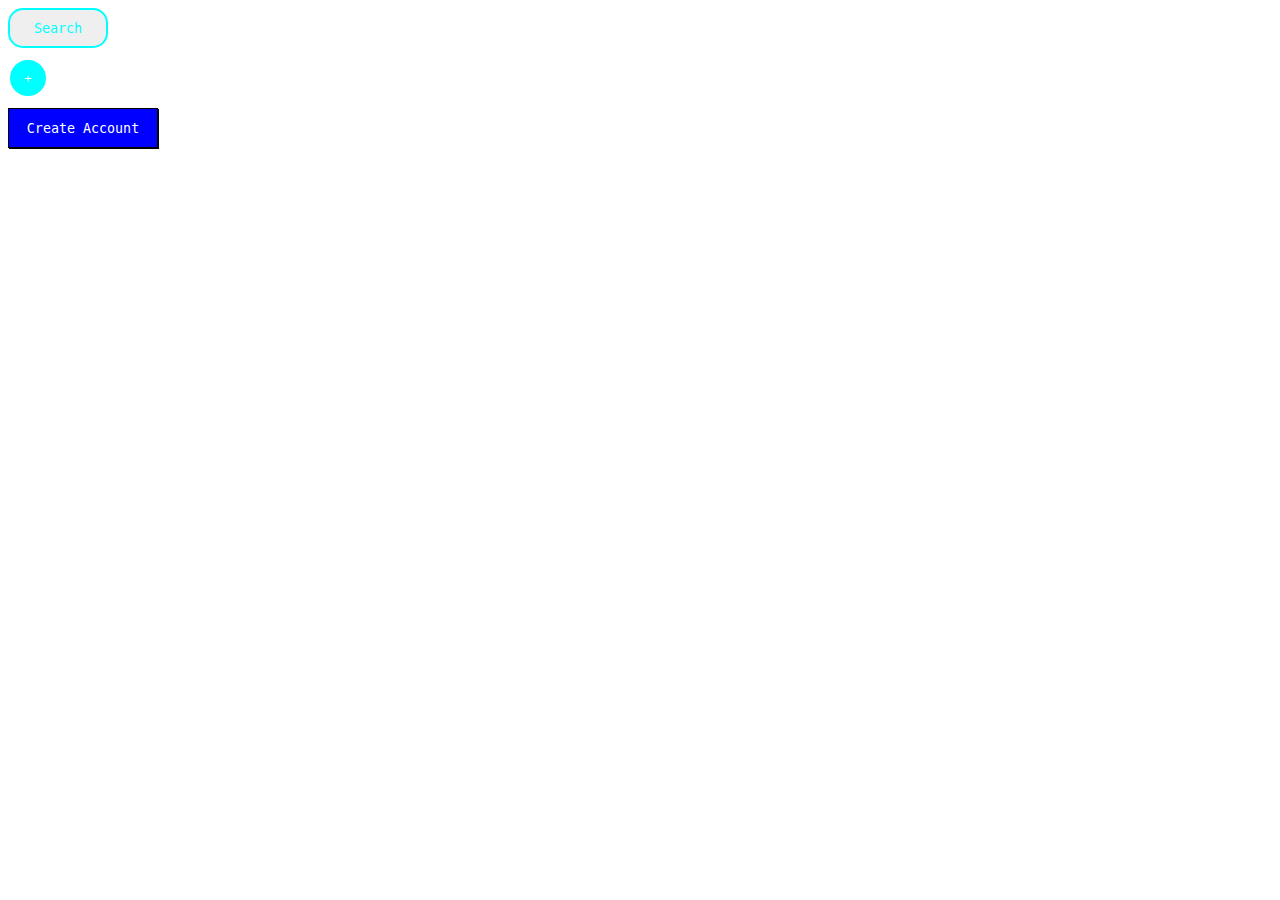
<file: assignments/week1/buttonUp/index.html>
<!DOCTYPE html>
<html lang="en">
<head>
    <meta charset="UTF-8">
    <meta http-equiv="X-UA-Compatible" content="IE=edge">
    <meta name="viewport" content="width=device-width, initial-scale=1.0">
    <link rel="stylesheet" href="buttonup.css">
    <title>Button Styling</title>
</head>
<body>
    <button class="search">Search</button>
    <button class="plus">+</button>
    <button class="account">Create Account</button>
</body>
</html>
</file>
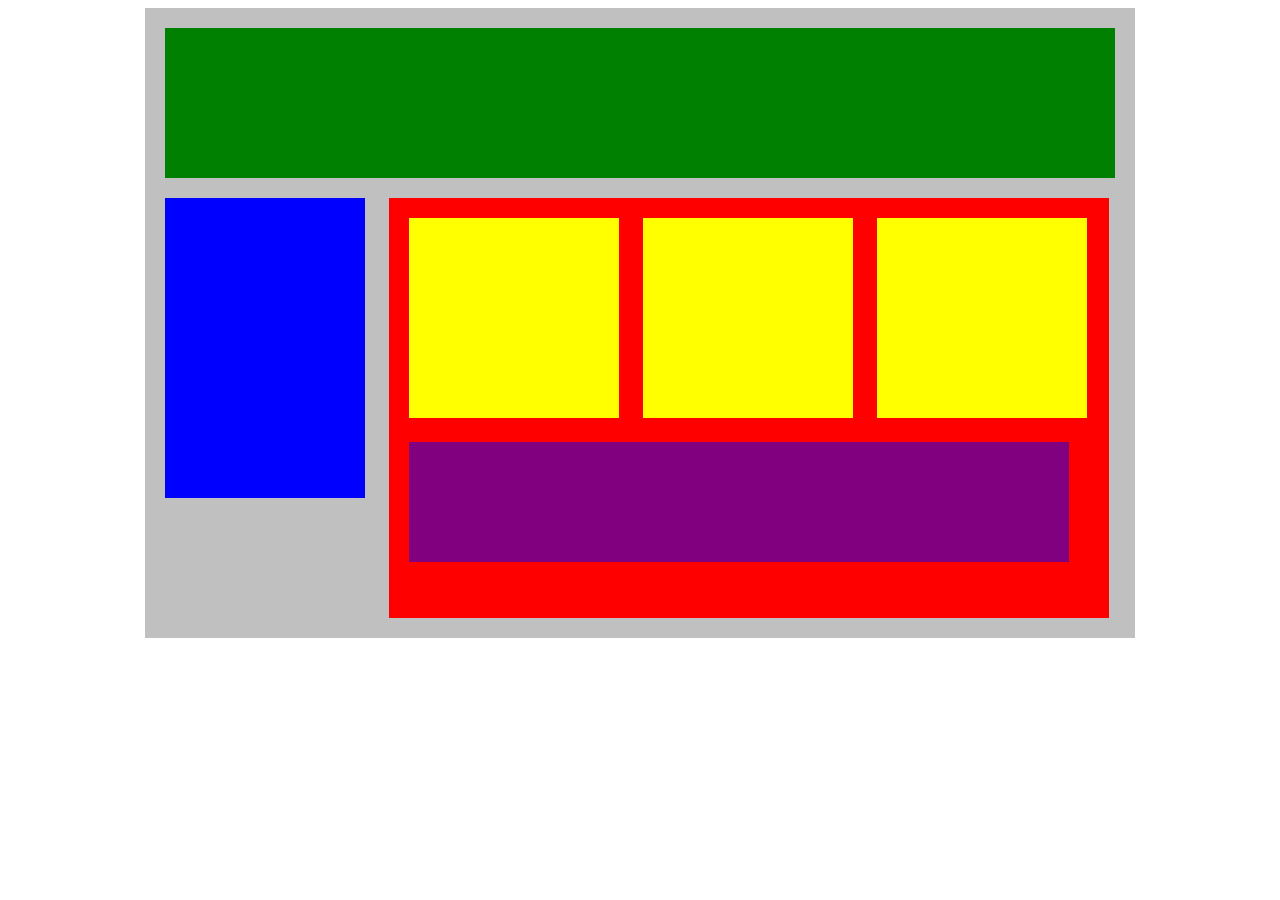
<file: assignments/week1/plottingOurBlocks/index.html>
<!DOCTYPE html>
<html lang="en">
<head>
    <title>Position Practice</title>
    <link rel="stylesheet" type="text/css" href="style.css">
</head>
<body>
    <div class="container">
        <div class="top-nav"></div>
        <div class="side-nav"></div>
        <div class="main">
            <div class="sub-content"></div>
            <div class="sub-content"></div>
            <div class="sub-content"></div>
            <div id="advertisement"></div>
        </div>
    </div>
</body>
</html>
</file>
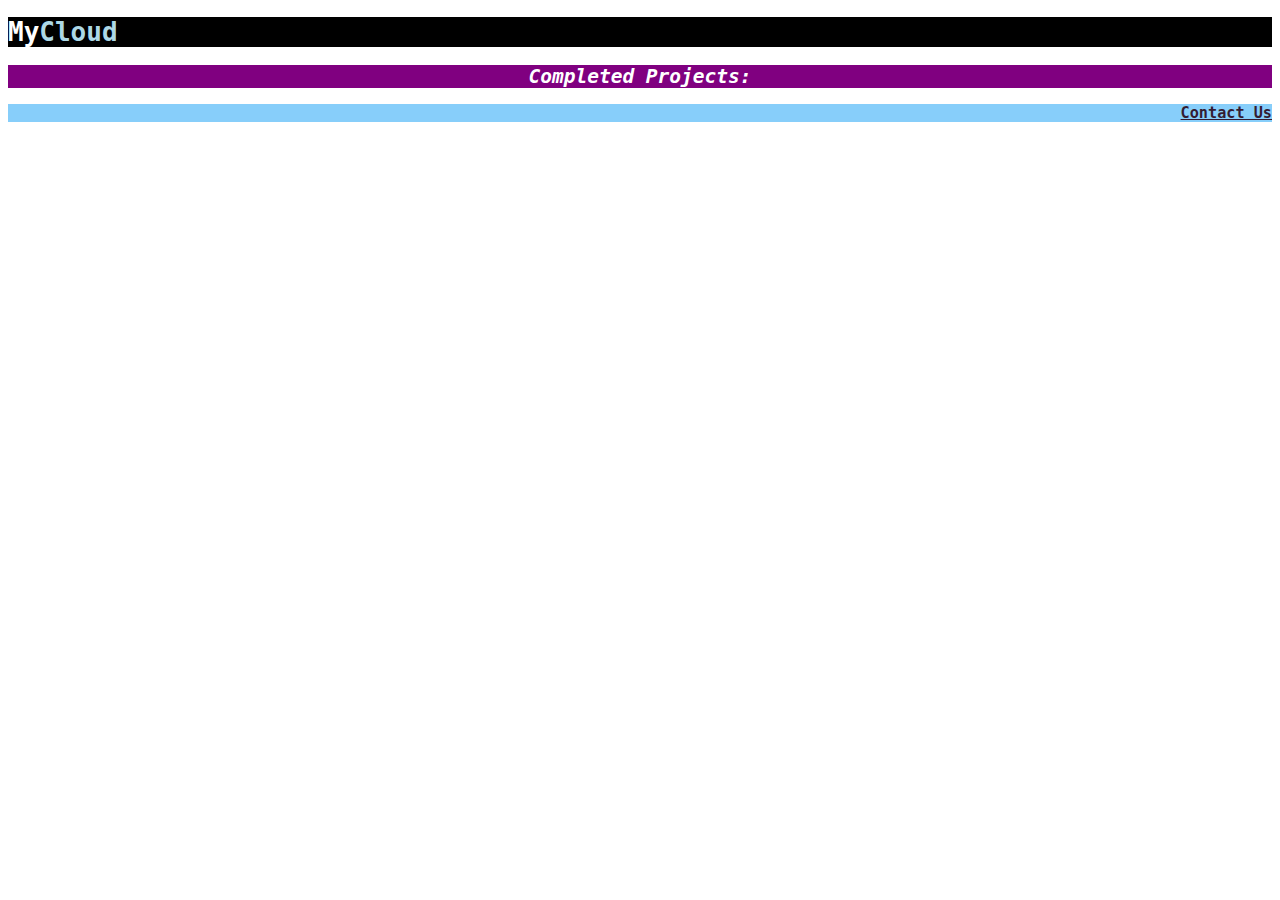
<file: assignments/week1/styling/index.html>
<!DOCTYPE html>
<html lang="en">
    <head>
        <meta charset="UTF-8">
        <meta http-equiv="X-UA-Compatible" content="IE=edge">
        <meta name="viewport" content="width=device-width, initial-scale=1.0">
        <link rel="stylesheet" href="styling.css">
        <title>Styling</title>
    </head>
    <body>
        <h1>My<span class="cloud">Cloud</span></h1>
        <h2>Completed Projects:</h2>
        <h3>Contact Us</h3>
    </body>
</html>
</file>
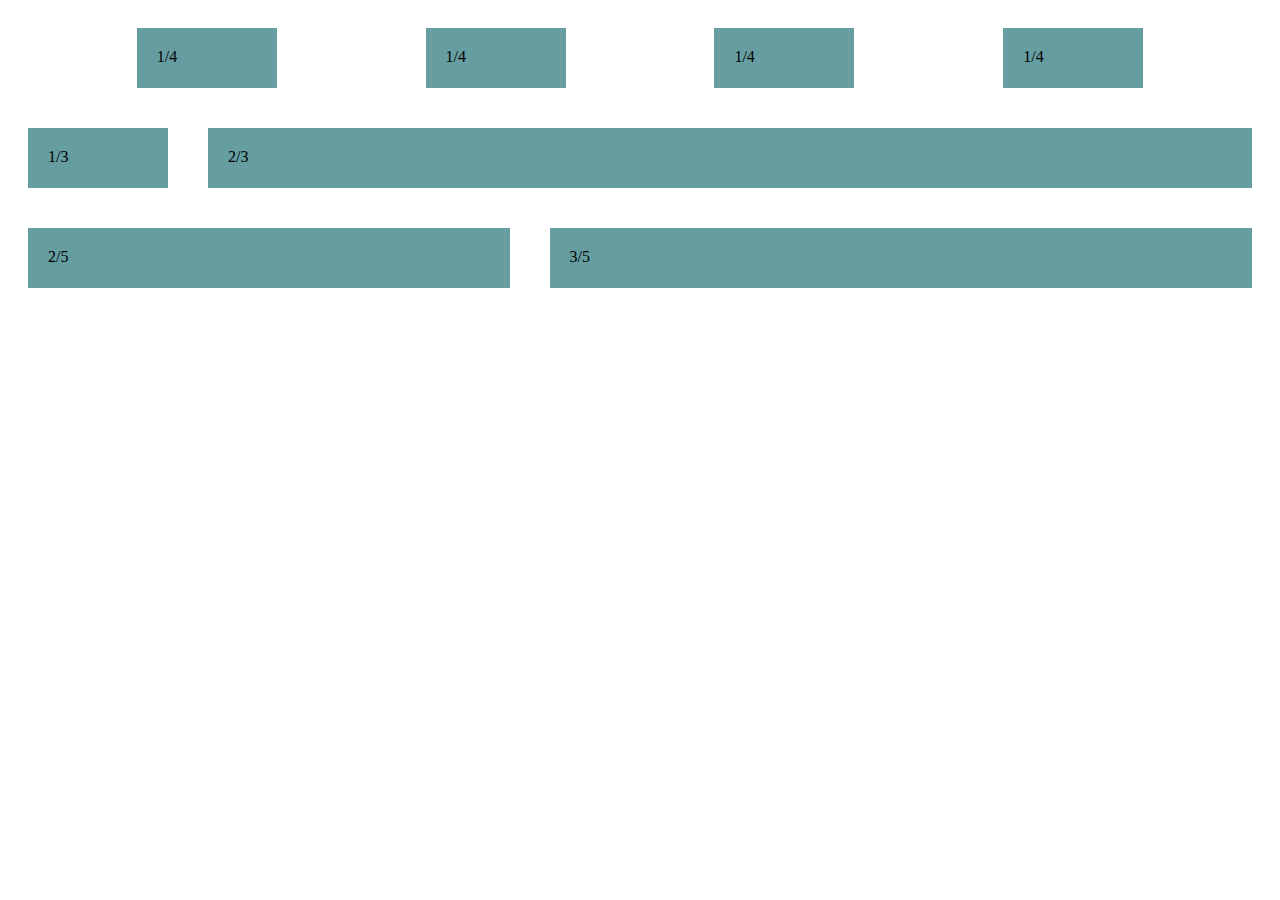
<file: assignments/week2/flexibleColumns/index.html>
<!DOCTYPE html>
<html lang="en">
<head>
    <meta charset="UTF-8">
    <meta http-equiv="X-UA-Compatible" content="IE=edge">
    <meta name="viewport" content="width=device-width, initial-scale=1.0">
    <title>Flexible Columns</title>
    <link rel="stylesheet" href="style.css">
</head>
<body>
    <div class="row">
        <div class="col">1/4</div>
        <div class="col">1/4</div>
        <div class="col">1/4</div>
        <div class="col">1/4</div>
    </div>
    <div class="row">
        <div class="col">1/3</div> 
        <div class="col-2">2/3</div>
    </div>
    <div class="row">
        <div class="col-2">2/5</div>
        <div class="col-3">3/5</div>
    </div>
</body>
</html>
</file>
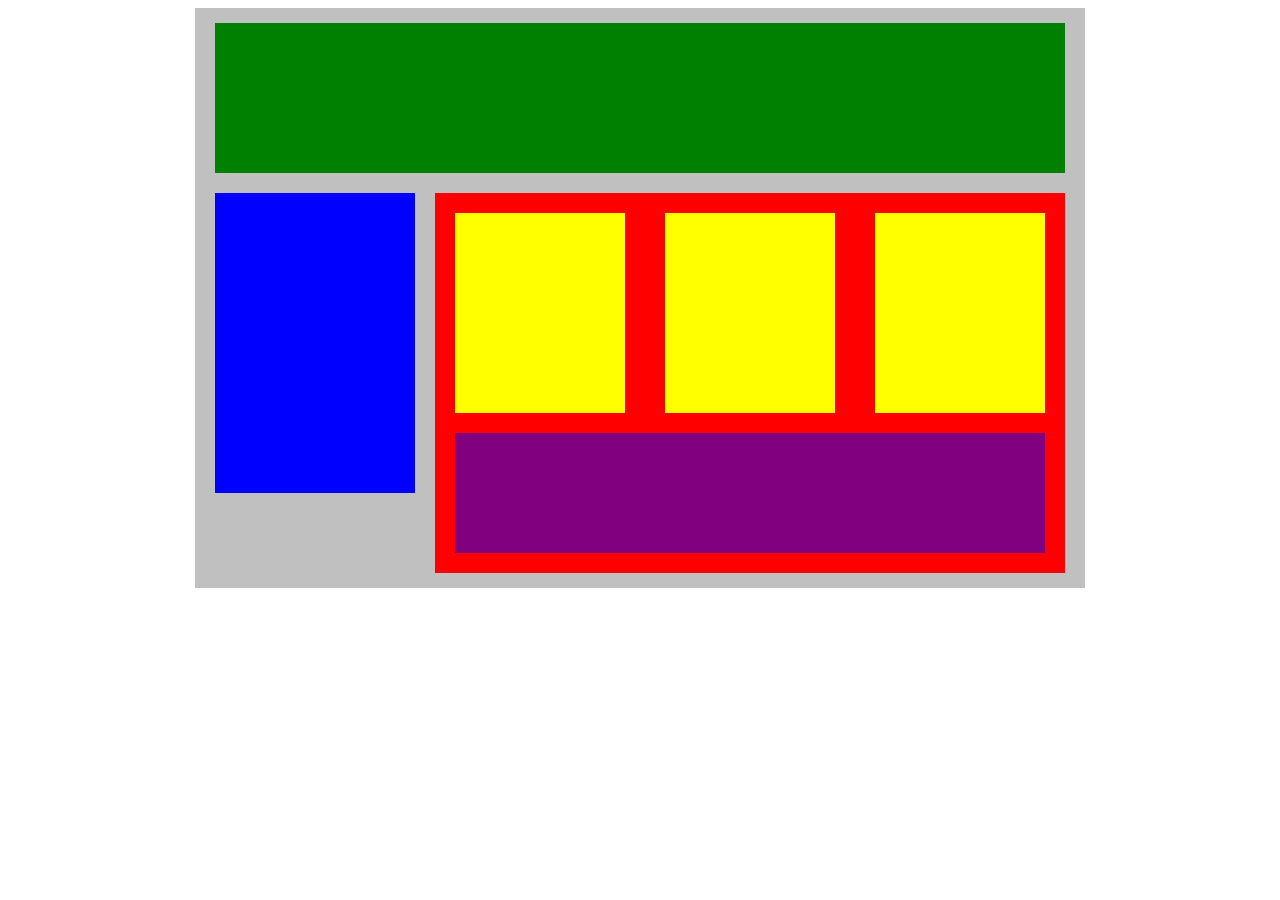
<file: assignments/week2/flexOurBlocks/index.html>
<!DOCTYPE html>
<html lang="en">
<head>
    <title>Position Practice</title>
    <link rel="stylesheet" type="text/css" href="style.css">
</head>
<body>
    <div class="container">
        <div class="top-nav"></div>
        <div class="row">
            <div class="side-nav"></div>
            <div class="main">
                <div class="row">
                    <div class="sub-content"></div>
                    <div class="sub-content"></div>
                    <div class="sub-content"></div>
                </div>
                <div id="advertisement"></div>
            </div>
        </div>
    </div>
</body>
</html>
</file>
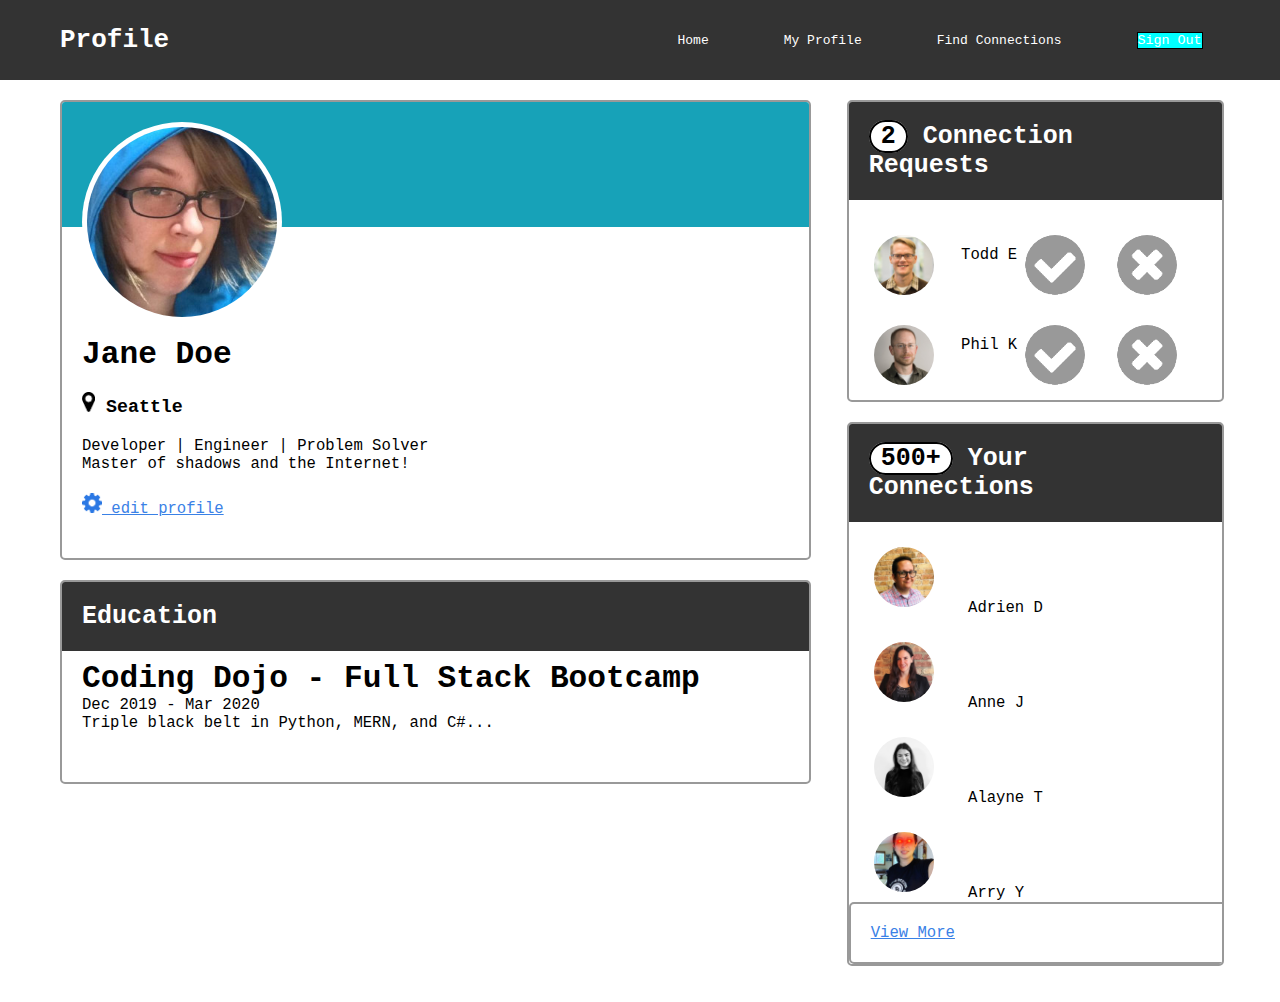
<file: assignments/week2/profilePage/index.html>
<!DOCTYPE html>
<html lang="en">
<head>
    <meta charset="UTF-8">
    <meta http-equiv="X-UA-Compatible" content="IE=edge">
    <meta name="viewport" content="width=device-width, initial-scale=1.0">
    <link rel="stylesheet" href="./style.css">
    <title>Document</title>
</head>
<body>
    <div class="top">
        <div class="navbar">
            <h1 class="title">Profile</h1>
            <ul class="items">
                <li><a href="#">Home</a></li>
                <li><a href="#">My Profile</a></li>
                <li><a href="#">Find Connections</a></li>
                <li><button class="button">Sign Out</button></li>
            </ul>
        </div>
    </div>
    <div class="container">
        <!-- left column -->
        <div class="row">
            <div class="col-2">
                <div class="user-card">
                    <div class="card-header">
                        <img src="./imgs/jane-m.jpg" alt="jane-avatar" class="jane">
                    </div>
                    <div class="card-body">
                        <h1>Jane Doe</h1>
                        <h3>
                            <img src="./imgs/map-marker.png" alt="pin" class="icon-s"> 
                            Seattle
                        </h3>
                        <p>Developer | Engineer | Problem Solver<br>
                        Master of shadows and the Internet!</p>
                        <p>
                            <a href="#">
                                <img src="./imgs/gear.png" alt="gear" class="icon-s"> 
                                edit profile
                            </a>
                        </p>
                    </div>
                </div>
                <div class="info">
                    <div class="info-header">
                        Education
                    </div>
                    <div class="info-body">
                        <h1>Coding Dojo - Full Stack Bootcamp</h1>
                        <p>Dec 2019 - Mar 2020</p>
                        <p>Triple black belt in Python, MERN, and C#...</p>
                    </div>
                </div>
            </div>
            <!-- right column -->
            <div class="col">
                <div class="card">
                    <div class="header">
                        <span class="connections">2</span>
                        Connection Requests
                    </div>
                    <div class="body">
                        <div class="username1">
                            <img src="./imgs/todd-s.jpg" alt="todd-avatar" class="todd">
                            Todd E
                            <img src="./imgs/accept-circle.png" alt="accept" class="icon-s2">
                            <img src="./imgs/close-circle.png" alt="close" class="icon-s2">
                        </div>
                        <div class="username2">
                            <img src="./imgs/phil-s.jpg" alt="phil-avatar" class="phil">
                            Phil K
                            <img src="./imgs/accept-circle.png" alt="accept" class="icon-s2">
                            <img src="./imgs/close-circle.png" alt="close" class="icon-s2">
                        </div>
                    </div>
                </div>
                <div class="card2">
                    <div class="header2">
                        <span class="connections">500+</span>
                        Your Connections
                    </div>
                    <div class="body2">
                        <div class="username3">
                            <img src="./imgs/adrien-s.jpg" alt="adrien-avatar" class="adrien">
                            Adrien D
                        </div>
                        <div class="username4">
                            <img src="./imgs/anne-s.jpg" alt="anne-avatar" class="anne">
                            Anne J
                        </div>
                        <div class="username5">
                            <img src="./imgs/alayne-s.jpg" alt="alayne-avatar" class="alayne">
                            Alayne T
                        </div>
                        <div class="username6">
                            <img src="./imgs/arry-s.jpg" alt="arry-avatar" class="arry">
                            Arry Y
                        </div>
                        <div class="footer">
                            <a href="#">View More</a>
                        </div>
                    </div>
                </div>
            </div>
        </div>
    </div>
</body>
</body>
</html>
</file>
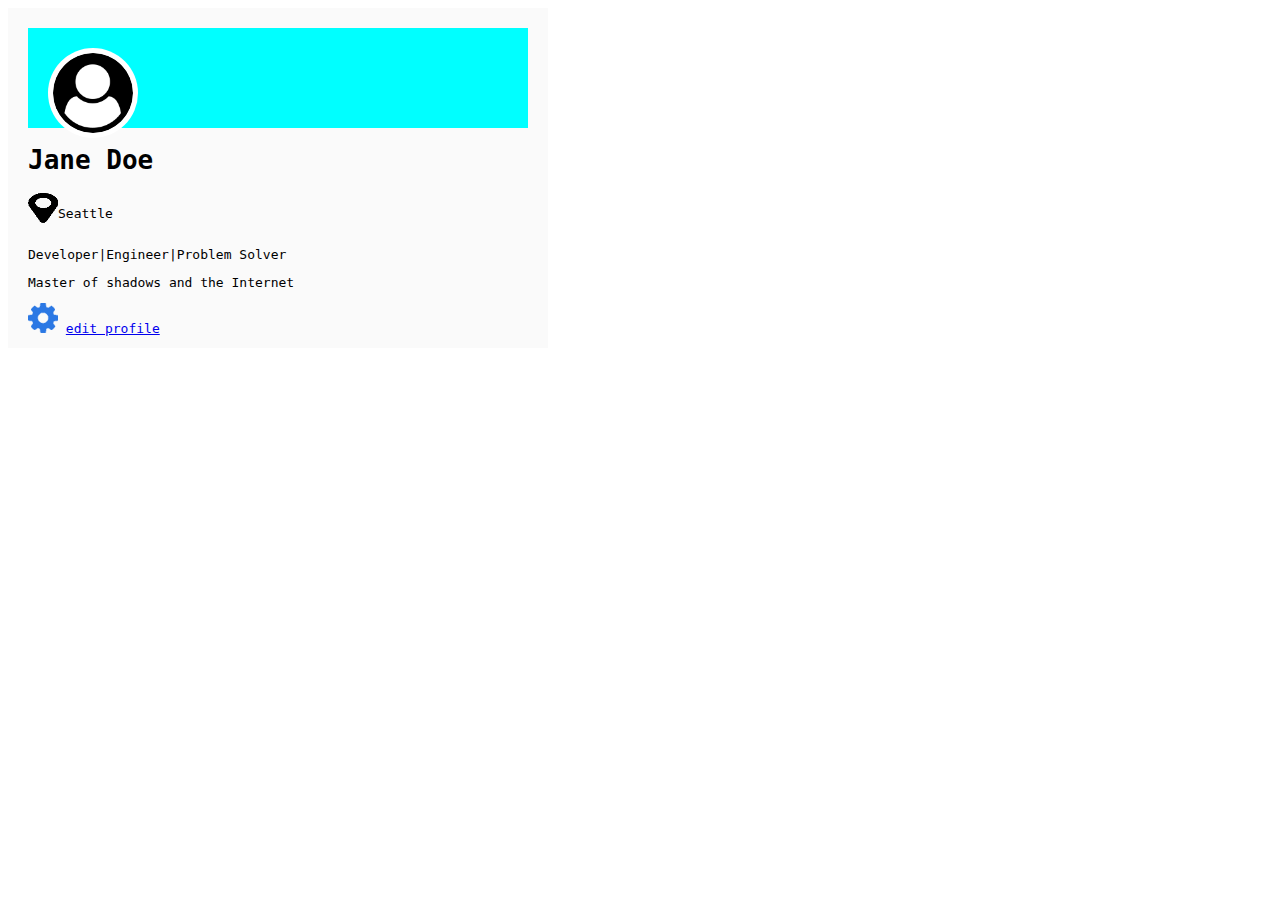
<file: assignments/week2/userCard/index.html>
<!DOCTYPE html>
<html lang="en">
<head>
    <meta charset="UTF-8">
    <meta http-equiv="X-UA-Compatible" content="IE=edge">
    <meta name="viewport" content="width=device-width, initial-scale=1.0">
    <link rel="stylesheet" href="./style.css">
    <title>Profile</title>
</head>
<body>
    <div class="container">
        <div class="navbar">
            <img class="image1" src="imgs\user-circle.png" alt="user-profile">
        </div>
        <div>
            <h1>Jane Doe</h1>
        </div>
        <div class="row-2">
            <img class="image2" src="./imgs/map-marker.png" alt="marker">
            <p>Seattle</p>
        </div>
        <div>
            <p>Developer|Engineer|Problem Solver</p>
            <p>Master of shadows and the Internet</p>
        </div>
        <div>
            <img class="image3" src="./imgs/gear.png" alt="gear">
            <a href="#">edit profile</a>
        </div>
    </div>
</body>
</html>
</file>
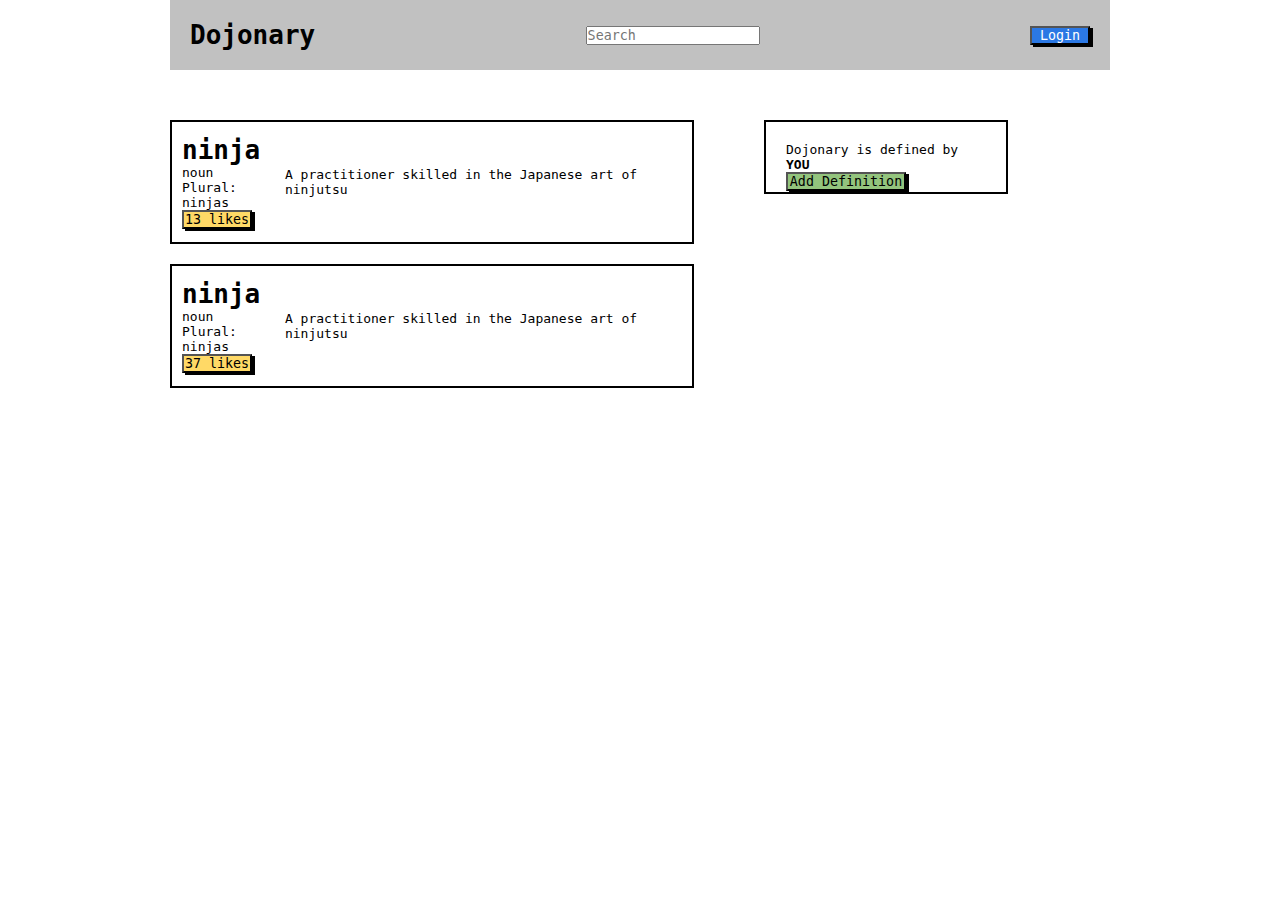
<file: assignments/week3/buttonClicker/index.html>
<!DOCTYPE html>
<html lang="en">
<head>
    <meta charset="UTF-8">
    <meta http-equiv="X-UA-Compatible" content="IE=edge">
    <meta name="viewport" content="width=device-width, initial-scale=1.0">
    <title>Dojonary</title>
    <link rel="stylesheet" href="./style.css">
</head>
<body>
    <header>
        <div class="title">
            <div>
                <h1>Dojonary</h1>
            </div>
            <input type="text" placeholder="Search" >
            <button class="btn" onclick="changedText(this)">Login</button>
        </div>
    </header>
    <main>
        <div class="container">
            <div class="row">
                <div class="col">
                    <div class="card">
                        <span>                
                            <h1>ninja</h1>
                            <p>noun</p>
                            <p>Plural: ninjas</p>
                            <button class="btn2" onclick="alert('Ninja was liked')">13 likes</button>
                        </span>
                        <span>
                            <p>A practitioner skilled in the Japanese art of ninjutsu</p>
                        </span>
                    </div>
                    <div class="card2">
                        <span>                
                            <h1>ninja</h1>
                            <p>noun</p>
                            <p>Plural: ninjas</p>
                            <button class="btn3">37 likes</button>
                        </span>
                        <span>
                            <p>A practitioner skilled in the Japanese art of ninjutsu</p>
                        </span>
                    </div>
                </div>
                <div class="col-2">
                    <div class="card3">
                        <p>Dojonary is defined by <strong>YOU</strong></p>
                        <button class="btn4" onclick="hide(this)">Add Definition</button>
                    </div>
                </div>
            </div>
        </div>
    </main>
<script src="./script.js"></script>
</body>
</html>
</file>
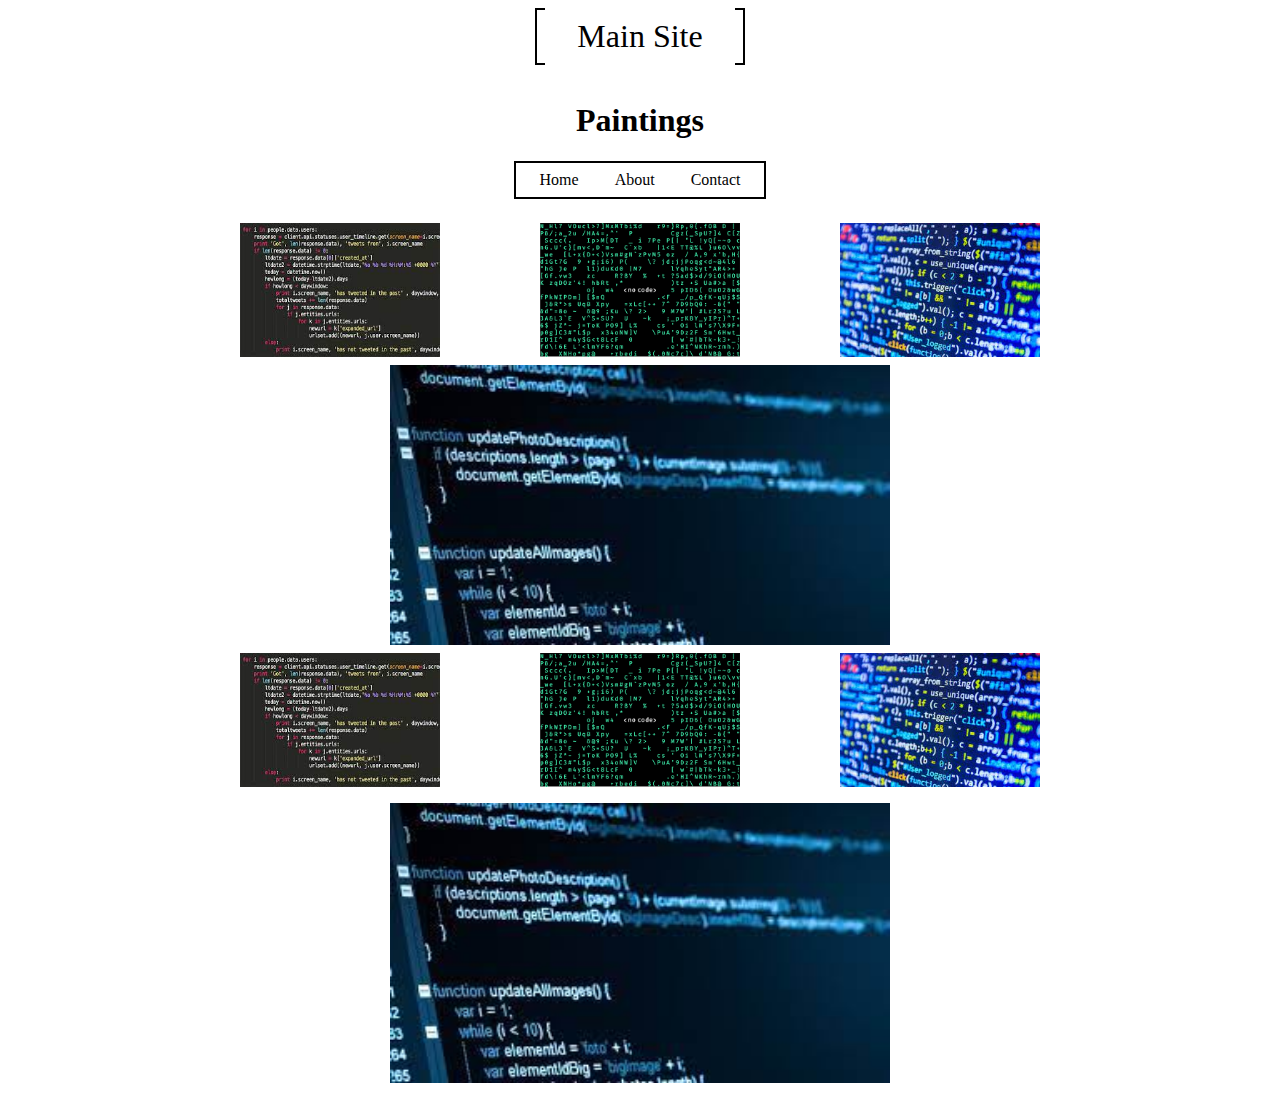
<file: lectures/week2/session1/index.html>
<!DOCTYPE html>
<html lang="en">
<head>
    <meta charset="UTF-8">
    <meta http-equiv="X-UA-Compatible" content="IE=edge">
    <meta name="viewport" content="width=device-width, initial-scale=1.0">
    <!-- <link rel="stylesheet" href="./css/inline.css"> -->
    <link rel="stylesheet" href="./css/flex.css">
    <title>Museum Paintings</title>
</head>
<body>
    <nav>
        <a href="../../../index.html" style="font-size: 2em; background-color: white; color: black;">Main Site</a>
    </nav>
    <header>
        <h1>Paintings</h1>
        <nav>
            <a href="./index.html">Home</a>
            <a href="#">About</a>
            <a href="#">Contact</a>
        </nav>
    </header>
    <main>
        <div>
            <img src="./imgs/small01.jpeg" alt="Painting of Code" class='small'>
            <img src="./imgs/small02.png" alt="Painting of Code" class='small'>
            <img src="./imgs/small03.jpeg" alt="Painting of Code" class='small'>
        </div>
        <img src="./imgs/large01.jpeg" alt="Large Painting of Code" class='large'>
        <div>
            <img src="./imgs/small01.jpeg" alt="Painting of Code" class='small'>
            <img src="./imgs/small02.png" alt="Painting of Code" class='small'>
            <img src="./imgs/small03.jpeg" alt="Painting of Code" class='small'>
        </div>
        <div>
            <img src="./imgs/large01.jpeg" alt="Large Painting of Code" class='large'>
        </div>
    </main>
</body>
</html>
</file>
<file: assignments/week1/buttonUp/buttonup.css>
.search {
    display:block;
    margin-bottom: 10px;
    color: cyan;
    border: 2px solid cyan;
    width: 100px;
    height: 40px;
    text-align: center;
    border-radius: 15px;
    font-family: monospace;
}
.plus{
    display:block;
    color: white;
    margin-bottom: 10px;
    background-color: cyan;
    border: 2px solid white;
    border-radius: 50%;
    width: 40px;
    height: 40px;
}
.account{
    display:block;
    color:white;
    margin-bottom: 10px;
    background-color: blue;
    border: 1px solid black;
    width: 150px;
    height: 40px;
    text-align: center;
    box-shadow: 1px 1px black;
    font-family: monospace;
}
</file>
<file: assignments/week1/plottingOurBlocks/style.css>
.container{
    width: 950px;
    background-color: silver;
    margin: 0px auto;
    padding: 20px;
}
.top-nav {
    height: 150px;
    background-color: green;
    margin-bottom: 20px;
}
.side-nav {
    height: 300px;
    width: 200px;
    background-color: blue;
    margin-right: 20px;
    display: inline-block;
}
.main {
    height: 400px;
    width: 700px;
    background-color: red;
    padding: 10px;
    display: inline-block;
    vertical-align: top;
}
.sub-content {
    height: 200px;
    width: 210px;
    background-color: yellow;
    margin: 10px;
    display: inline-block;
}
#advertisement {
    height: 120px;
    width: 660px;
    background-color: purple;
    margin: 10px;
}
</file>
<file: assignments/week1/styling/styling.css>
h1 {
    color: white;
    background-color: black;
    text-align: left;
    font-family: monospace;
}
span.cloud {
    color: lightblue;
    background-color: black;
    text-align: left;
    font-family: monospace;
}
h2 {
    color: white;
    background-color: purple;
    text-align: center;
    font-style: italic;
    font-family: monospace;
}
h3 {
    color: rgb(51, 28, 51);
    background-color: lightskyblue;
    text-align: right;
    text-decoration: underline;
    font-family: monospace;
}
</file>
<file: assignments/week2/flexibleColumns/style.css>
.row {
    display: flex;
    justify-content: space-evenly;
}
.col, .col-2, .col-3 {
    background-color: #659da1;
    width: 100px;
    height: 20px;
    padding: 20px;
    margin: 20px;
}

.col-2 {
    flex: 2;
}

.col-3 {
    flex: 3;
}
</file>
<file: assignments/week2/flexOurBlocks/style.css>
.container{
    width: 890px;
    background-color: silver;
    margin: 0px auto;
    padding-top: 5px;
    padding-bottom: 15px;
}
.top-nav {
    height: 150px;
    background-color: green;
    margin: 10px 20px 20px 20px;
}
.side-nav {
    height: 300px;
    width: 200px;
    background-color: blue;
    margin-left: 20px;
}
.main {
    height: 380px;
    width: 630px;
    background-color: red;
    margin-left: 20px;
}
.sub-content {
    height: 200px;
    width: 210px;
    background-color: yellow;
    margin: 20px;
}
#advertisement {
    height: 120px;
    width: 560px;
    background-color: purple;
    margin-left: 20px;
    padding-right: 30px;
}
.row {
    display: flex;
}
</file>
<file: assignments/week2/profilePage/style.css>
* {
    font-family: monospace;
    margin: 0;
    padding: 0;
}

.top {
    background-color: #333333;
}

.navbar {
    width: 1200px;
    margin: 0 auto;
    color: #ffffff;
    height: 80px;
    display: flex;
    align-items: center;
    justify-content: space-between;
}

.items {
    width: 50%;
    display: flex;
    align-items: center;
    list-style-type: none;
    justify-content: space-around;
}

.title {
    margin-left: 20px;
}

.navbar a {
    color: #ffffff;
    text-decoration: none;
}

button.button {
    background-color: aqua;
    color: white;
    border: 1px solid black;
    align-items: flex-end;
    
}

.row {
    display: flex;
}

.container {
    width: 1200px;
    margin: 0 auto;
}
.col, .col-2 {
    margin: 10px;
    padding: 10px;
    flex: 1;
}

.col-2 {
    flex: 2;
}


.user-card,.card, .card2 {
    width: 100%;
    background-color: #fff;
    border: 2px solid #999;
    margin-bottom: 20px;
    border-radius: 5px;
    font-size: 1.2rem;
    overflow: hidden;
}

.card-header {
    background-color: #17a2b8;
    height: 125px;
    margin-bottom: 70px;
}

.card-body {
    padding: 20px;
}

.card-body h1, 
.card-body h2,
.card-body h3,
.card-body p {
    margin: 20px 0px;
}

.jane {
    border-radius: 50%;
    background-color: #fff;
    height: 190px;
    padding: 5px;
    margin-top: 20px;
    margin-left: 20px;
}

.icon-s {
    height: 20px;
}

a {
    color: #3a81e6;
}

.todd, .phil, .icon-s2, .adrien, .anne, .alayne, .arry {
    border-radius: 50%;
    background-color: #fff;
    height: 60px;
    padding: 5px;
    margin-top: 20px;
    margin-right: 20px;

}

.header, .header2, .info-header {
    background-color: #333333;
    padding: 20px;
    color: white;
    font-weight: bold;
    font-size: 25px;
}

.username1, .username2 {
    display: flex;
    justify-content: space-between;
    align-items: center;
}

.footer {
    border: 2px solid #999;
    border-radius: 5px;
    padding: 20px 20px;
    text-align: left;
    width: 100%;
}

.info {
    width: 100%;
    height: 200px;
    background-color: #fff;
    border: 2px solid #999;
    margin-bottom: 20px;
    border-radius: 5px;
    font-size: 1.2rem;
    overflow: hidden;
}

.info-body, .body {
    padding: 10px 20px;
}

.username3, .username4, .username5, .username6 {
    padding: 0px 20px;
}

.connections {
    background-color: white;
    color: black;
    border: 2px solid black;
    border-radius: 30px;
    padding: 0px 10px;
}
</file>
<file: assignments/week2/userCard/style.css>
.container {
    width: 500px;
    height: 300px;
    background-color: rgb(250, 250, 250);
    font-family: monospace;
    padding: 20px;

}

.navbar {
    background-color: cyan;
    width: 500px;
    height: 100px;
}

.row-2 {
    display: flex;
}

.image1 {
    border-radius: 50%;
    background-color: #fff;
    height: 80px;
    padding: 5px;
    margin-top: 20px;
    margin-left: 20px;
}

.image2, .image3 {
    width: 30px;
    height: 30px;
}
</file>
<file: assignments/week3/buttonClicker/style.css>
* {
    margin: 0;
    padding: 0;
    font-family: monospace;
}

.title {
    display: flex;
    align-items: center;
    justify-content: space-between;
    width: 900px;
    margin: 0 auto;
    padding: 20px;
    background-color: #c1c1c1;
}

.btn {
    background-color: #2b78e4;
    color: white;
    box-shadow: 3px 2px black;
    width: 60px;
}

.row {
    display: flex;
}

.col, .col-2 {
    margin: 10px;
    padding: 10px;
    flex: 1;
}

.col-2 {
    flex: 2;
}

.container {
    width: 980px;
    margin: 0px auto;
    padding: 10px;
}
.card, .card2 {
    border: 2px solid black;
    width: 500px;
    margin: 20px 30px 20px 0px;
    height: 100px;
    padding: 10px;
    display: flex;
    align-items: center;
    justify-content: space-between;
}

.btn2, .btn3 {
    background-color: #ffd966;
    color: black;
    box-shadow: 3px 2px black;
    width: 70px;
}

.card3 {
    border: 2px solid black;
    width: 200px;
    height: 30px;
    padding: 20px;
    margin: 20px 30px 20px 0px;
}

.btn4 {
    background-color: #93c47d;
    color: black;
    box-shadow: 3px 2px black;
    width: 120px;
}
</file>
<file: lectures/week2/session1/css/inline.css>
header {
    width: 95;
}
h1 {
    text-align: center;
}
nav {
    margin: auto 0;
    text-align: center;
}
a {
    padding: 1em;
}
div {
    display: inline-block;
    width: 95%;
    text-align: center;
}
.small {
    width: 200px;
    padding: 2em;
}
.large {
    width: 500px;
    margin: 0 auto;
}
</file>
<file: lectures/week2/session1/css/flex.css>
/* * {
    border: 1px dotted red;
} */
body {
    display: flex;
    flex-direction: column;
    align-items: center;
}
header {
    width: 95%;
    display: flex;
    flex-direction: column;
    align-items: center;
}
nav {
    margin-bottom: 1em;
    border: 2px solid black;
    padding: .5em;
}
a {
    padding: 1em;
    text-decoration: none;
    color: black;
}
main {
    display: flex;
    flex-direction: column;
    width: 95%;
    align-items: center;
}
div {
    display: flex;
    flex-direction: row;
    width: 75%;
    justify-content: space-around;
    margin: .5em;
}
.small {
    width: 200px;
}
.large {
    width: 500px;
}
</file>
